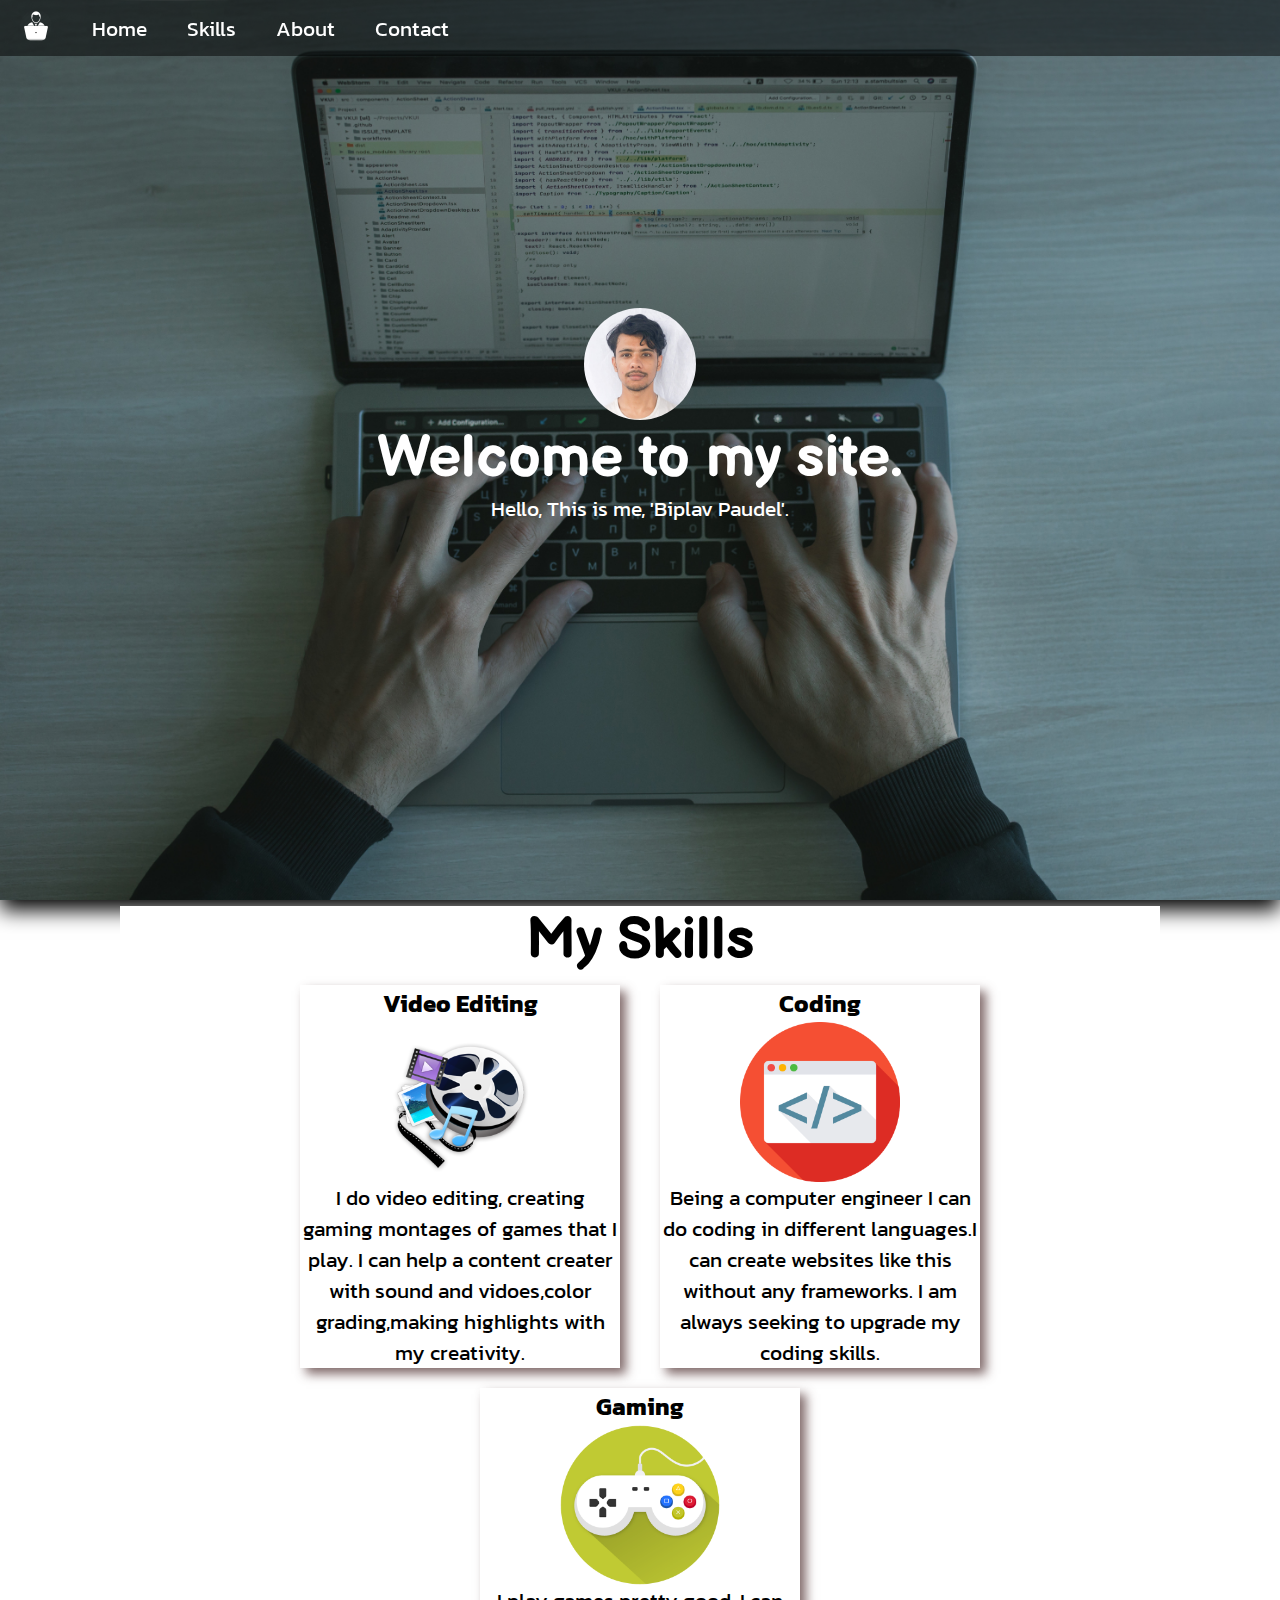
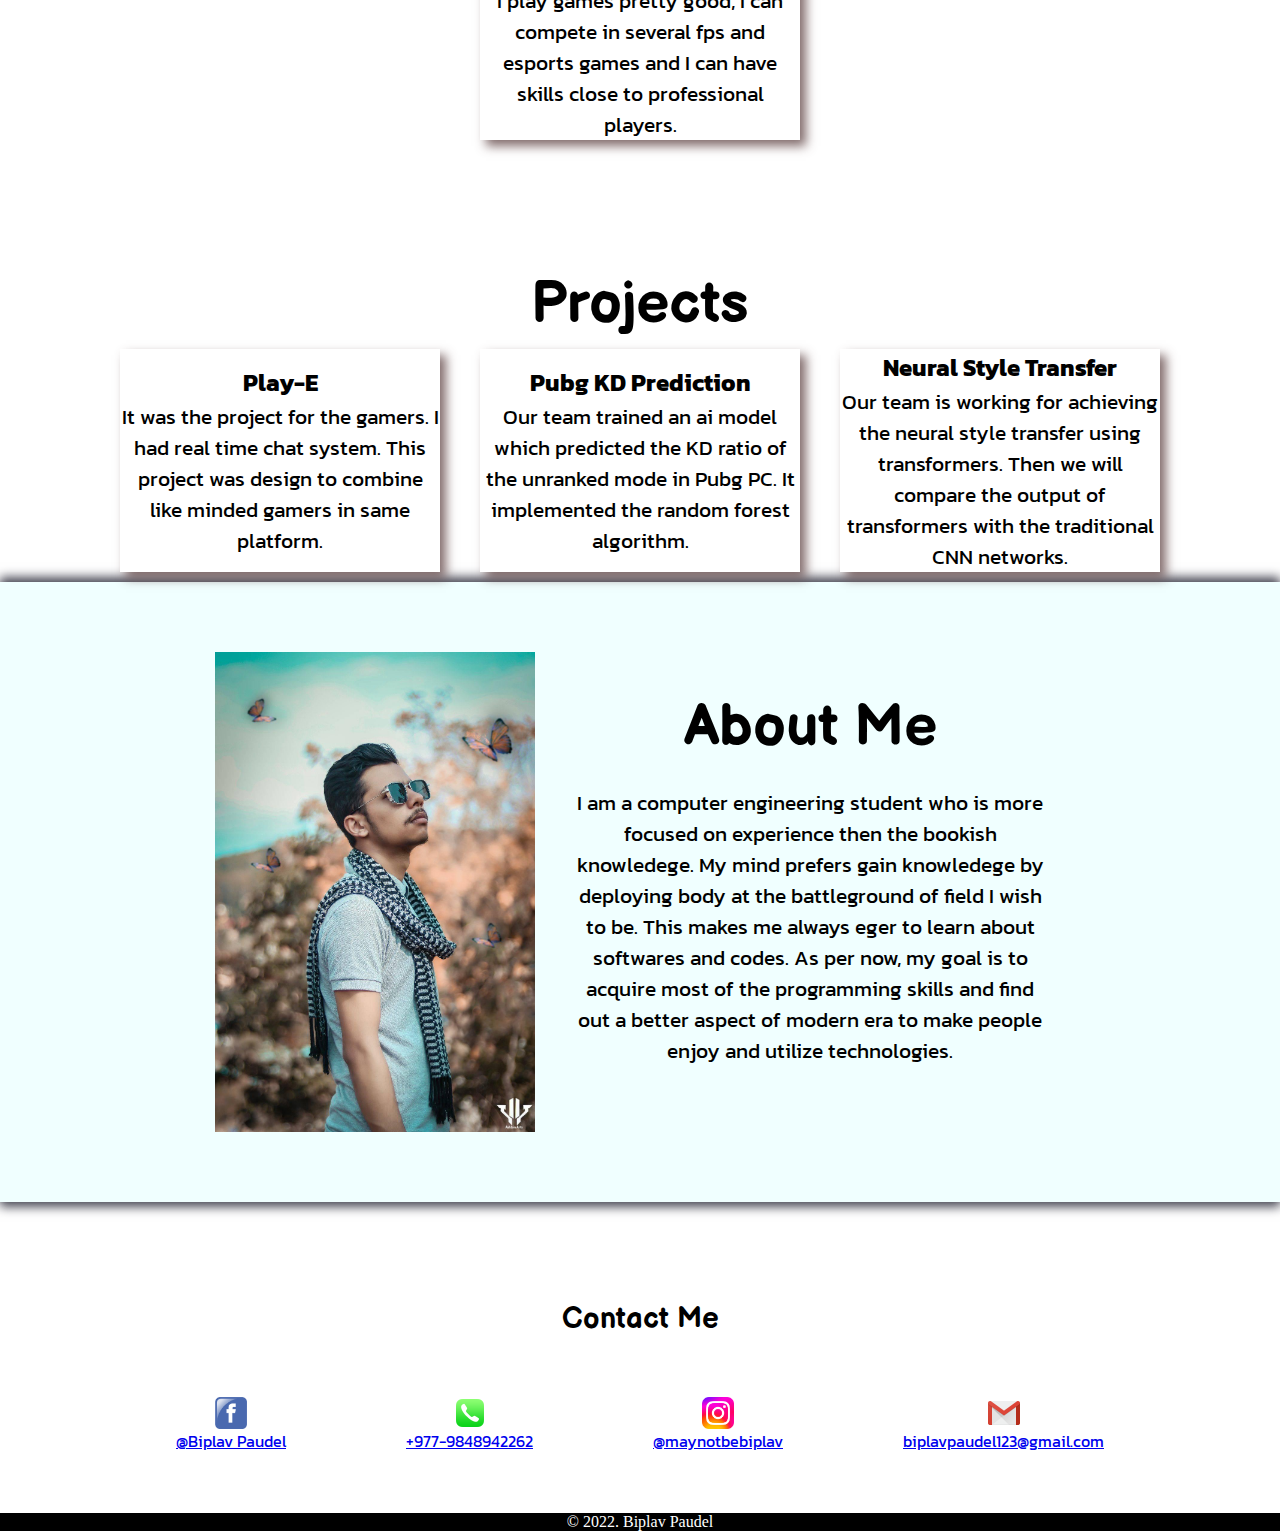
<file: index.html>
<!DOCTYPE html>
<html lang="en">

<head>
    <meta charset="UTF-8">
    <meta http-equiv="X-UA-Compatible" content="IE=edge">
    <meta name="viewport" content="width=device-width, initial-scale=1.0">
    <title>Biplav</title>
    <link rel="stylesheet" href="index.css">
    <link rel="stylesheet" media="screen and (max-width: 600px)" href="responsive.css">
    <link rel="preconnect" href="https://fonts.googleapis.com">
    <link rel="preconnect" href="https://fonts.gstatic.com" crossorigin>
    <link href="https://fonts.googleapis.com/css2?family=Balsamiq+Sans&family=Kanit&display=swap" rel="stylesheet">
</head>

<body>
    <nav class="navigation">
        <div id="logo"><img id="logoimg" src="logo.png"></div>
        <ul>
            <li class="item"><a href="#">Home</a></li>
            <li class="item"><a href="#skills">Skills</a></li>
            <li class="item"><a href="#about">About</a></li>
            <li class="item"><a href="#contact">Contact</a></li>
        </ul>
    </nav>
    <section id="home">
        <div><img src="My photo.JPEG" alt="my-photo"></div>
        <div class="h1-primary-center">
            <h1>
                Welcome to my site.
            </h1>
        </div>
        <div class="secondary">
            <p>Hello, This is me, 'Biplav Paudel'.</p>
        </div>
    </section>
    <section id="skills" class="skills">
        <div class="h1-primary-center">
            <h1 id="skillstitle">My Skills</h1>
        </div>
        <div class="secondary" id="skillscontainer">
            <div class="skills-container">
                <h3>Video Editing</h3>
                <img src="video editing.png" alt="video editing">
                <p>I do video editing, creating gaming montages of games that I play. I can help a content creater with
                    sound and vidoes,color grading,making highlights with my creativity.</p>
            </div>
            <div class="skills-container">
                <h3>Coding</h3>
                <img src="coding.png" alt="video editing">
                <p>Being a computer engineer I can do coding in different languages.I can create websites like this
                    without any frameworks. I am always seeking to upgrade my coding skills.</p>
            </div>
            <div class="skills-container">
                <h3>Gaming</h3>
                <img src="gaming.png" alt="video editing">
                <p>I play games pretty good, I can compete in several fps and esports games and I can have skills close
                    to professional players.</p>
            </div>
        </div>
    </section>
    <section class="skills">
        <div class="h1-primary-center">
            <h1 id="skillstitle">Projects</h1>
        </div>
        <div class="secondary" id="skillscontainer">
            <div class="skills-container">
                <h3>Play-E</h3>
                
                <p>It was the project for the gamers. I had real time chat system. This project was design to combine like minded gamers in same platform.</p>
            </div>
            <div class="skills-container">
                <h3>Pubg KD Prediction</h3>
                
                <p>Our team trained an ai model which predicted the KD ratio of the unranked mode in Pubg PC. It implemented the random forest algorithm.</p>
            </div>
            <div class="skills-container">
                <h3>Neural Style Transfer</h3>
                
                <p>Our team is working for achieving the neural style transfer using transformers. Then we will compare the output of transformers with the traditional CNN networks.</p>
            </div>
        </div>
    </section>
    <section id="about">
        <img src="about.jpg" alt="about">
        <div id="des">
            <div class="h1-primary-center">
                <h1>About Me</h1>
            </div>
            <div class="secondary" id="aboutdes">
                I am a computer engineering student who is more focused on experience then the bookish knowledege. My
                mind prefers gain knowledege by deploying body at the battleground of field I wish to be. This makes me
                always eger to learn about softwares and codes. As per now, my goal is to acquire most of the
                programming skills and find out a better aspect of modern era to make people enjoy and utilize
                technologies.
            </div>
        </div>
    </section>
    <section id="contact">
        <div><h3 class="h1-primary-center">Contact Me</h3></div>
        <div id="contact-items">
            <div class="contact-items"><img class="image" src="facebbook.png"><a
                    href="https://www.facebook.com/biplav.paudel123" target="_blank">@Biplav Paudel</a></div>
            <div class="contact-items"><img class="image" src="phone.png"><a
                    href="tel:+977-9848942262">+977-9848942262</a></div>
            <div class="contact-items"><img class="image" src="instagram.png"><a
                    href="https://www.instagram.com/maynotbebiplav/" target="_blank">@maynotbebiplav</a></div>
            <div class="contact-items"><img class="image" src="gmail.png"><a
                    href="mailto:biplavpaudel123@gmail.com">biplavpaudel123@gmail.com</a></div>
        </div>
    </section>
    <footer>
        <p>&copy; 2022. Biplav Paudel </p>
    </footer>
</body>

</html>
</file>
<file: index.css>
*{
    margin: 0;
    padding: 0;
}
html{
    scroll-behavior: smooth;
}
/* css variables */
.navigation::before{
    content: "";
    background-color: rgb(0, 0, 0);
    position:absolute;
    top: 0;
    left: 0;
    width: 100%;
    height: 100%;
    z-index: -1;
    opacity:0.5;
}
#logo{
    margin: 10px 20px;
}
#logoimg{
    filter: invert();
    width: 2rem;
    border-radius: 50%;
    }
    
.navigation{
display: flex;
flex-wrap: wrap;
position: sticky;
align-items: center;
width: 100%;
top:0px ;
z-index: 1;
}
.navigation ul{
    display: flex;
    list-style: none;
    flex-wrap: wrap;
}
.navigation ul a{
    font-family: 'Kanit', sans-serif;;
    padding: 4px 20px;
    font-size: 1.3rem;
    text-decoration: none;
    color: white;
}
.navigation ul a:hover{
background-color: rgba(255, 255, 255, 0.574);
color:grey;
border-radius:8px;
}
.navigation ul a:active{
    color:rgb(0, 0, 0);
    }
#home{
    color: white;
    display: flex;
    flex-direction: column;
    justify-content: center;
    align-items: center;
    height: 540px;
    margin: 7%;
    padding:0px 115px;
   
}
#home img{
    width: 7rem;
    border-radius: 50%;
}
#home::before{
    content: "";
    position:absolute;
    top: 0;
    left: 0;
    background: url('homebackground.jpg') no-repeat center center/cover;
    width: 100%;
    height: 100%;
    z-index: -2;
 box-shadow: 0px 10px 20px rgb(0, 0, 0);
}
#skillstitle{
background-color:white;
}
#skills{
    display:flex;
    flex-direction: column;
   padding-top: 100px;
   margin: 120px;

}
#skillscontainer{
    display: flex;
    flex-wrap: wrap;
    justify-content: center;
}
.skills-container{
    background-color: white;
    display: flex;
    flex-direction: column;
    margin: 10px 20px;
  width: 20rem;
    align-items: center;
    justify-content: center;
    transition: all 0.2s ease-in;
    box-shadow: 6px 6px 10px rgba(89, 60, 60, 0.752) ;
}
.skills-container:hover{
transform: scale(1.2);
}
.skills-container img{
   width: 10rem;
}
#about{
    box-sizing: border-box;
    display: flex;
    flex-wrap: wrap;
    background-color: azure;
    padding: 60px 5%;
    box-shadow: 0px 5px 10px rgb(78 78 90), 0px -5px 10px rgb(78 78 90);
    align-items: center;
    justify-content:center ;

}
#aboutdes {
    padding: 25px;
    width: 30rem;
}
#about img{
    width:20rem;
    height: 30rem;
    padding: 10px;
}
#contact{
    position: relative;
    display:block;
    width: 100%;
}

#contact-items{
    display:flex;
    flex-wrap: wrap;
    align-items: center;
    justify-content: center;
}
.contact-items{
    display:flex;
    flex-direction: column;
    justify-content: center;
    align-items: center;
    margin: 60px;
}
#contact a{
    font-family: 'Kanit', sans-serif;
    text-align: center; 
}
#contact::before{
content: "";
background: url('contact.png') no-repeat fixed center/cover;
position:absolute;
height: 100%;
width: 100%;
z-index: -1;
opacity: 0.5;
}
#contact h3{
/* font-size: 3rem; */
padding-top: 100px;
}
.image{
width: 2em;
}
footer{
    background: black;
    color: white;
    width: 100%;
    display: block;
    text-align: center;
}

/* utility classes */
.h1-primary-center{
    font-family: 'Balsamiq Sans', cursive;
    font-size: 1.8rem;
    text-align: center;
    
}
.secondary{
    font-family: 'Kanit', sans-serif;
    font-size: 1.3rem;
    text-align: center;   
}
</file>
<file: responsive.css>
#logo{
margin: auto;
}
#home{
    padding: 0px 20px;
}
#skills{
margin: 10px;
}
#about{
    padding: 10px;
}
#aboutdes{
    width: 100%;
    padding: 0px;
}
.contact-items{
   height: 20px;
}
#contact a{
    text-align: center;
   justify-content: center;
}
#about img{
    width:100%;
    height:100%;
    padding: 10px;
}
.h1-primary-center{
    font-family: 'Balsamiq Sans', cursive;
    font-size: 1.2rem;
    text-align: center;
    
}
.secondary{
    font-family: 'Kanit', sans-serif;
    font-size: 0.9rem;
    text-align: center;   
}
</file>
